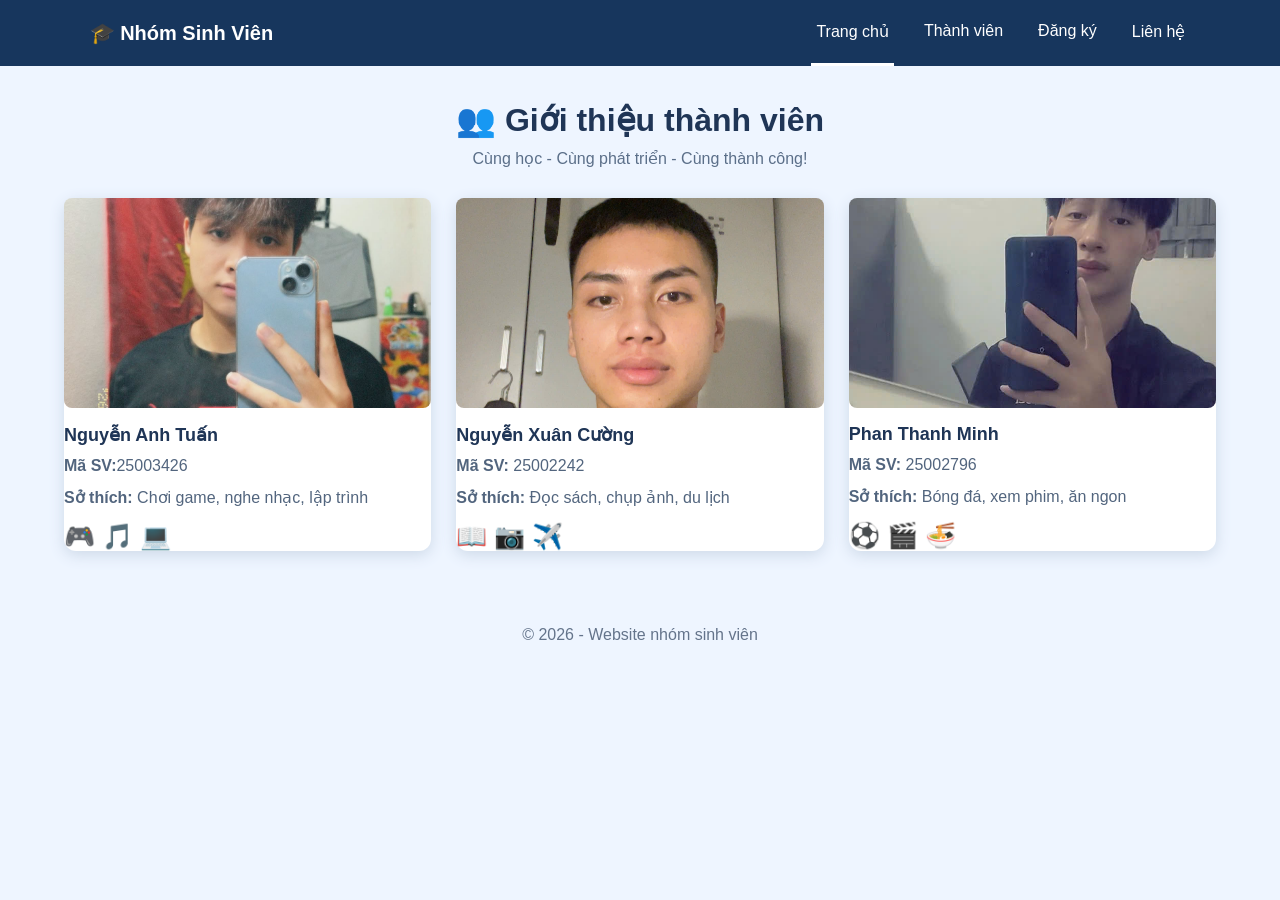
<file: index.html>
<!DOCTYPE html>
<html lang="vi">
<head>
    <meta charset="UTF-8">
    <meta name="viewport" content="width=device-width, initial-scale=1.0">
    <title>Nhóm Sinh Viên - Thành viên</title>
    <link rel="stylesheet" href="style.css">
</head>
<body>

<header>
    <div class="logo">🎓 Nhóm Sinh Viên</div>
    <nav>
        <a class="active" href="index.html">Trang chủ</a>
        <a href="thanhvien.html">Thành viên</a>
        <a href="dangky.html">Đăng ký</a>
        <a href="lienhe.html">Liên hệ</a>
    </nav>
</header>

<main>
    <section class="hero">
        <h1>👥 Giới thiệu thành viên</h1>
        <p>Cùng học - Cùng phát triển - Cùng thành công!</p>
    </section>

           <section class="member-list">
            <div class="member-card">
                <img src="image/tuan.jpg" alt="Nguyễn Anh Tuấn">
                <h2>Nguyễn Anh Tuấn</h2>
                <p><b>Mã SV:</b>25003426 </p>
                <p><b>Sở thích:</b> Chơi game, nghe nhạc, lập trình</p>
                <div class="icons">🎮 🎵 💻</div>
            </div>

            <div class="member-card">
                <img src="image/cuong.jpg" alt="Nguyễn Xuân Cường">
                <h2>Nguyễn Xuân Cường</h2>
                <p><b>Mã SV:</b> 25002242</p>
                <p><b>Sở thích:</b> Đọc sách, chụp ảnh, du lịch</p>
                <div class="icons">📖 📷 ✈️</div>
            </div>

            <div class="member-card">
                <img src="image/minh.jpg" alt="Phan Thanh Minh">
                <h2>Phan Thanh Minh</h2>
                <p><b>Mã SV:</b> 25002796</p>
                <p><b>Sở thích:</b> Bóng đá, xem phim, ăn ngon</p>
                <div class="icons">⚽ 🎬 🍜</div>
            </div>

        </section>
    </main>

    <footer>© 2026 - Website nhóm sinh viên</footer>


</body>
</html>
</file>
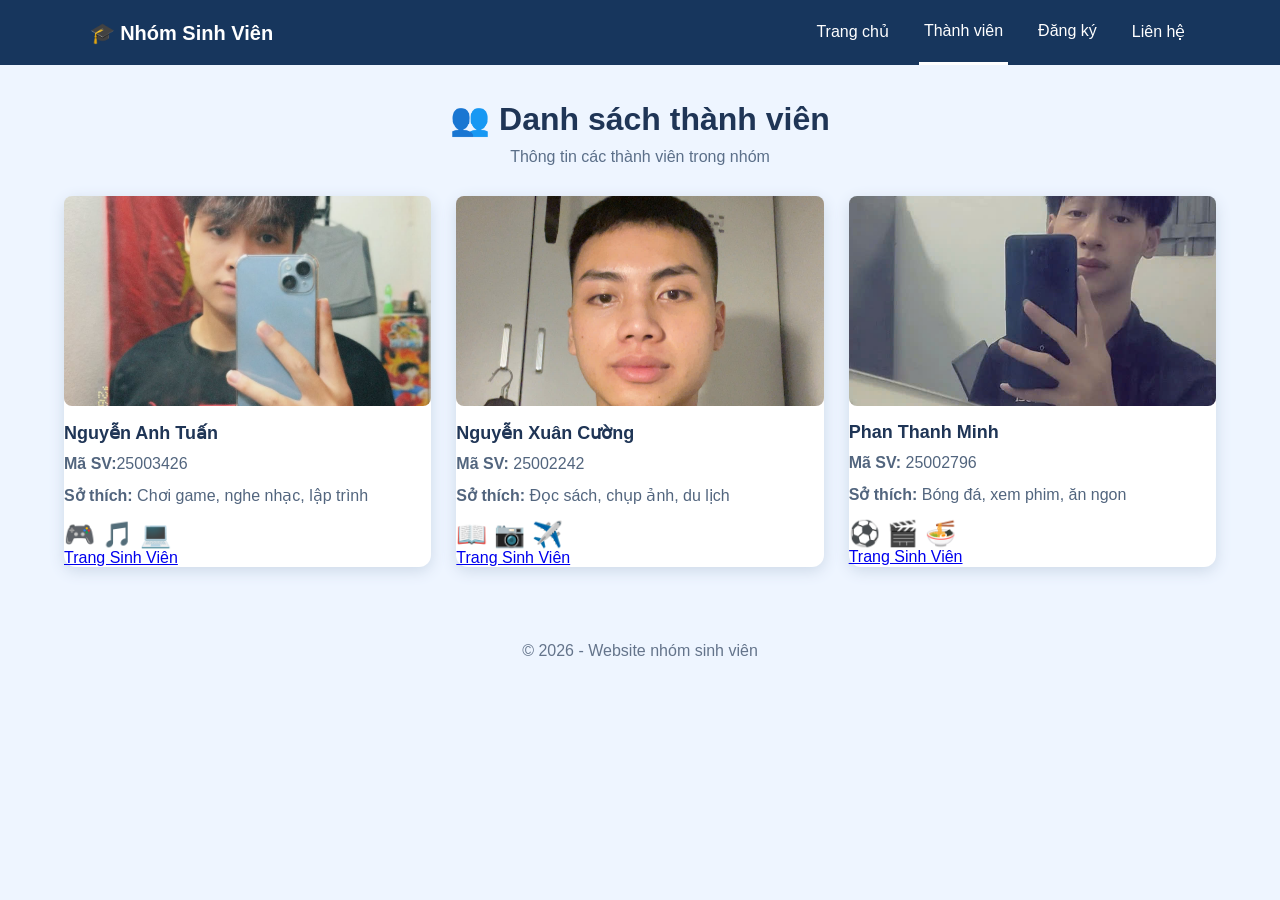
<file: thanhvien.html>
<!DOCTYPE html>
<html lang="vi">

<head>
    <meta charset="UTF-8">
    <meta name="viewport" content="width=device-width, initial-scale=1.0">
    <title>Thành viên</title>
    <link rel="stylesheet" href="style.css">
</head>

<body>

    <header>
        <div class="logo">🎓 Nhóm Sinh Viên</div>
        <nav>
            <a href="index.html">Trang chủ</a>
            <a class="active" href="thanhvien.html" >Thành viên</a>
            <a href="dangky.html">Đăng ký</a>
            <a href="lienhe.html">Liên hệ</a>
        </nav>
    </header>

    <main>
        <section class="hero">
          <h1>👥 Danh sách thành viên</h1>
          <p>Thông tin các thành viên trong nhóm</p>
        </section>

        <section class="member-list">
            <div class="member-card">
                <img src="image/tuan.jpg" alt="Nguyễn Anh Tuấn">
                <h2>Nguyễn Anh Tuấn</h2>
                <p><b>Mã SV:</b>25003426 </p>
                <p><b>Sở thích:</b> Chơi game, nghe nhạc, lập trình</p>
                <div class="icons">🎮 🎵 💻</div>
                <a href="https://mphan9741-hub.github.io/trang-gi-i-thi-u/">Trang Sinh Viên</a>
            </div>

            <div class="member-card">
                <img src="image/cuong.jpg" alt="Nguyễn Xuân Cường">
                <h2>Nguyễn Xuân Cường</h2>
                <p><b>Mã SV:</b> 25002242</p>
                <p><b>Sở thích:</b> Đọc sách, chụp ảnh, du lịch</p>
                <div class="icons">📖 📷 ✈️</div>
                <a href="https://mphan9741-hub.github.io/c-ng/">Trang Sinh Viên</a>
            </div>

            <div class="member-card">
                <img src="image/minh.jpg" alt="Phan Thanh Minh">
                <h2>Phan Thanh Minh</h2>
                <p><b>Mã SV:</b> 25002796</p>
                <p><b>Sở thích:</b> Bóng đá, xem phim, ăn ngon</p>
                <div class="icons">⚽ 🎬 🍜</div>
                <a href="https://mphan9741-hub.github.io/minh/">Trang Sinh Viên</a>
            </div>

        </section>
    </main>

    <footer>© 2026 - Website nhóm sinh viên</footer>

</body>

</html>
</file>
<file: style.css>
* {
    box-sizing: border-box;
    margin: 0;
    padding: 0;
}

body {
    font-family: Arial, sans-serif;
    background: #eef5ff;
    color: #1f3556;
    min-height: 100vh;
}

header {
    background: #17365d;
    color: white;
    min-height: 65px;
    display: flex;
    justify-content: space-between;
    align-items: center;
    padding: 0 7%;
}

.logo {
    font-size: 20px;
    font-weight: bold;
}

nav {
    display: flex;
    gap: 25px;
}

nav a {
    color: white;
    text-decoration: none;
    padding: 22px 5px;
}

nav a:hover,
nav a.active {
    border-bottom: 3px solid white;
}

main {
    width: 90%;
    max-width: 1200px;
    margin: 35px auto;
}

.hero {
    text-align: center;
    margin-bottom: 30px;
}

.hero h1 {
    font-size: 32px;
    margin-bottom: 10px;
}

.hero p {
    color: #5b6f89;
}

.member-list {
    display: grid;
    grid-template-columns: repeat(3, 2fr);
    gap: 25px;}


.member-card {
    background: white;
    padding: px;
    border-radius: 12px;
    box-shadow: 0 4px 15px #cdd9e8;
    
}

.member-card:hover {
    transform: translateY(-5px);
}

.member-card img {
    width: 100%;
    height: 210px;
    object-fit: cover;
    border-radius: 8px;
}

.member-card h2 {
    font-size: 18px;
    margin: 12px 0 8px;
}

.member-card p {
    margin: 8px 0;
    line-height: 1.5;
    color: #52657e;
}

.icons {
    font-size: 25px;
    margin-top: 12px;
}

.form-page {
    display: flex;
    justify-content: center;
}

.form-box {
    background: white;
    width: 100%;
    max-width: 480px;
    padding: 30px;
    border-radius: 12px;
    box-shadow: 0 5px 20px #cdd9e8;
}

.form-icon {
    text-align: center;
    font-size: 45px;
}

.form-box h1 {
    text-align: center;
    margin: 10px 0;
}

.form-box > p:not(.message) {
    text-align: center;
    color: #718096;
    margin-bottom: 20px;
}

.form-box label {
    display: block;
    margin: 13px 0 6px;
    font-weight: bold;
}

.form-box input,
.form-box textarea {
    width: 100%;
    padding: 12px;
    border: 1px solid #cbd5e1;
    border-radius: 6px;
    font-size: 15px;
    outline: none;
}

.form-box input:focus,
.form-box textarea:focus {
    border-color: #2878e8;
}

.form-box button {
    width: 100%;
    padding: 12px;
    margin-top: 20px;
    border: none;
    border-radius: 6px;
    background: #2878e8;
    color: white;
    font-size: 16px;
    font-weight: bold;
    cursor: pointer;
}

.form-box button:hover {
    background: #1765d1;
}



.message {
    text-align: center;
    margin-top: 15px;
    font-weight: bold;
}

.contact-page {
    display: grid;
    grid-template-columns: 1fr 1fr;
    gap: 50px;
    align-items: center;
}

.contact-info h1 {
    font-size: 30px;
    margin-bottom: 15px;
}

.contact-info > p {
    color: #60728a;
    line-height: 1.6;
    margin-bottom: 25px;
}

.info-item {
    display: flex;
    gap: 15px;
    margin: 25px 0;
    line-height: 1.6;
}

.info-item span {
    font-size: 25px;
}

.contact-form h1 {
    font-size: 23px;
    text-align: left;
}

footer {
    text-align: center;
    padding: 25px;
    margin-top: 50px;
    color: #64748b;
}


@media (max-width: 800px) {
    header {
        flex-direction: column;
        padding: 15px;
        gap: 10px;
    }

    nav {
        gap: 12px;
        flex-wrap: wrap;
        justify-content: center;
    }

    nav a {
        padding: 5px;
    }

    .member-list {
        grid-template-columns: repeat(2, 1fr);
    }

    .contact-page {
        grid-template-columns: 1fr;
    }
}

@media (max-width: 500px) {
    .member-list {
        grid-template-columns: 1fr;
    }
}
</file>
